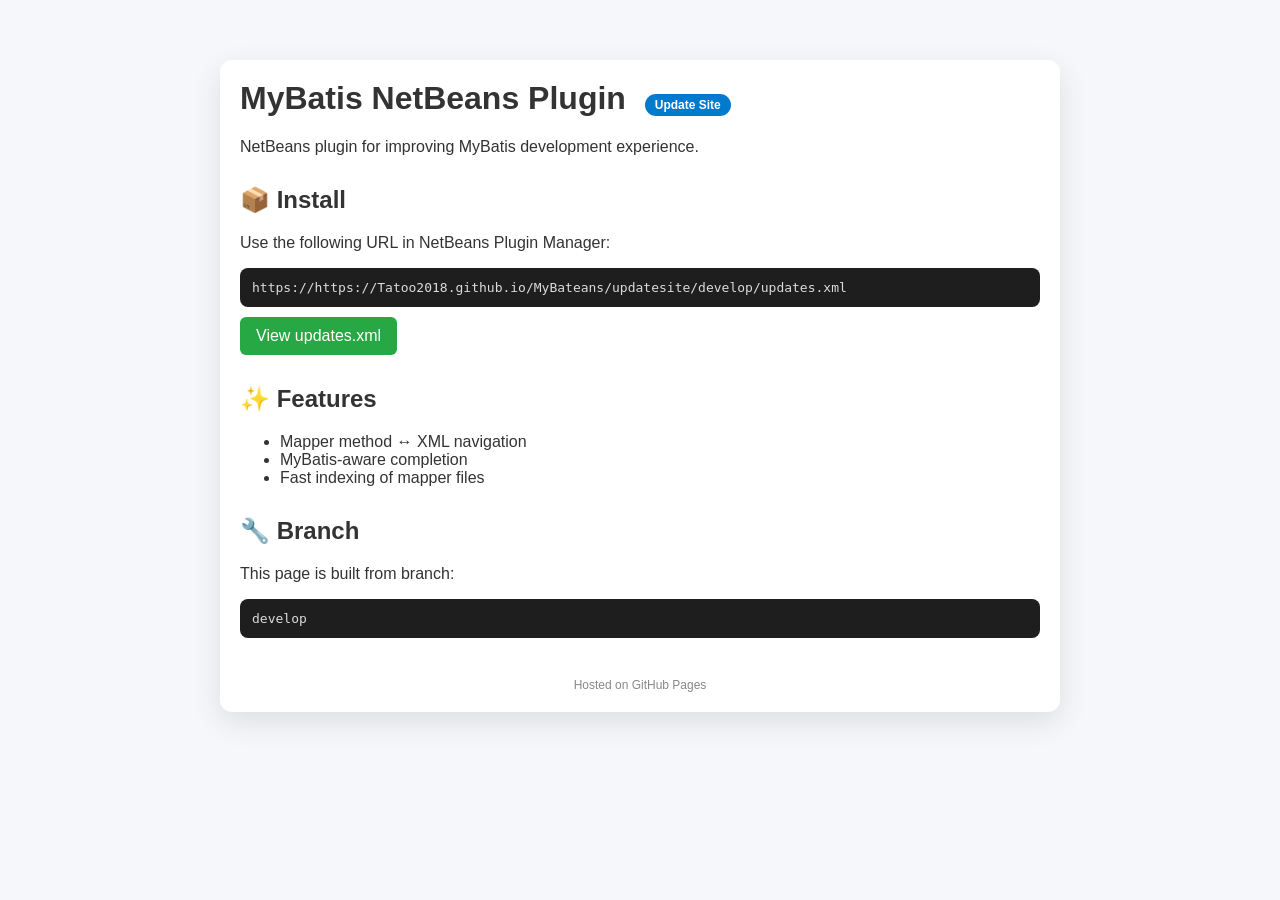
<file: updatesite/develop/index.html>
<!DOCTYPE html>
<html lang="en">
<head>
  <meta charset="UTF-8">
  <title>MyBatis NetBeans Plugin</title>
  <meta name="viewport" content="width=device-width, initial-scale=1.0">

  <style>
    body {
      font-family: -apple-system, BlinkMacSystemFont, "Segoe UI", Roboto, sans-serif;
      margin: 0;
      background: #f5f7fa;
      color: #333;
    }

    .container {
      max-width: 800px;
      margin: 60px auto;
      padding: 20px;
      background: white;
      border-radius: 12px;
      box-shadow: 0 10px 30px rgba(0,0,0,0.1);
    }

    h1 {
      margin-top: 0;
    }

    .badge {
      display: inline-block;
      padding: 4px 10px;
      background: #007acc;
      color: white;
      border-radius: 999px;
      font-size: 12px;
      margin-left: 10px;
    }

    .section {
      margin-top: 30px;
    }

    .code {
      background: #1e1e1e;
      color: #dcdcdc;
      padding: 12px;
      border-radius: 8px;
      font-family: monospace;
      overflow-x: auto;
    }

    a.button {
      display: inline-block;
      margin-top: 10px;
      padding: 10px 16px;
      background: #28a745;
      color: white;
      text-decoration: none;
      border-radius: 6px;
    }

    a.button:hover {
      background: #218838;
    }

    .footer {
      margin-top: 40px;
      font-size: 12px;
      color: #888;
      text-align: center;
    }
  </style>
</head>

<body>
  <div class="container">
    <h1>
      MyBatis NetBeans Plugin
      <span class="badge">Update Site</span>
    </h1>

    <p>
      NetBeans plugin for improving MyBatis development experience.
    </p>

    <div class="section">
      <h2>📦 Install</h2>
      <p>Use the following URL in NetBeans Plugin Manager:</p>

      <div class="code">
        https://https://Tatoo2018.github.io/MyBateans/updatesite/develop/updates.xml
      </div>

      <a class="button" href="updates.xml">View updates.xml</a>
    </div>

    <div class="section">
      <h2>✨ Features</h2>
      <ul>
        <li>Mapper method ↔ XML navigation</li>
        <li>MyBatis-aware completion</li>
        <li>Fast indexing of mapper files</li>
      </ul>
    </div>

    <div class="section">
      <h2>🔧 Branch</h2>
      <p>This page is built from branch:</p>
      <div class="code">develop</div>
    </div>

    <div class="footer">
      Hosted on GitHub Pages
    </div>
  </div>
</body>
</html>
</file>
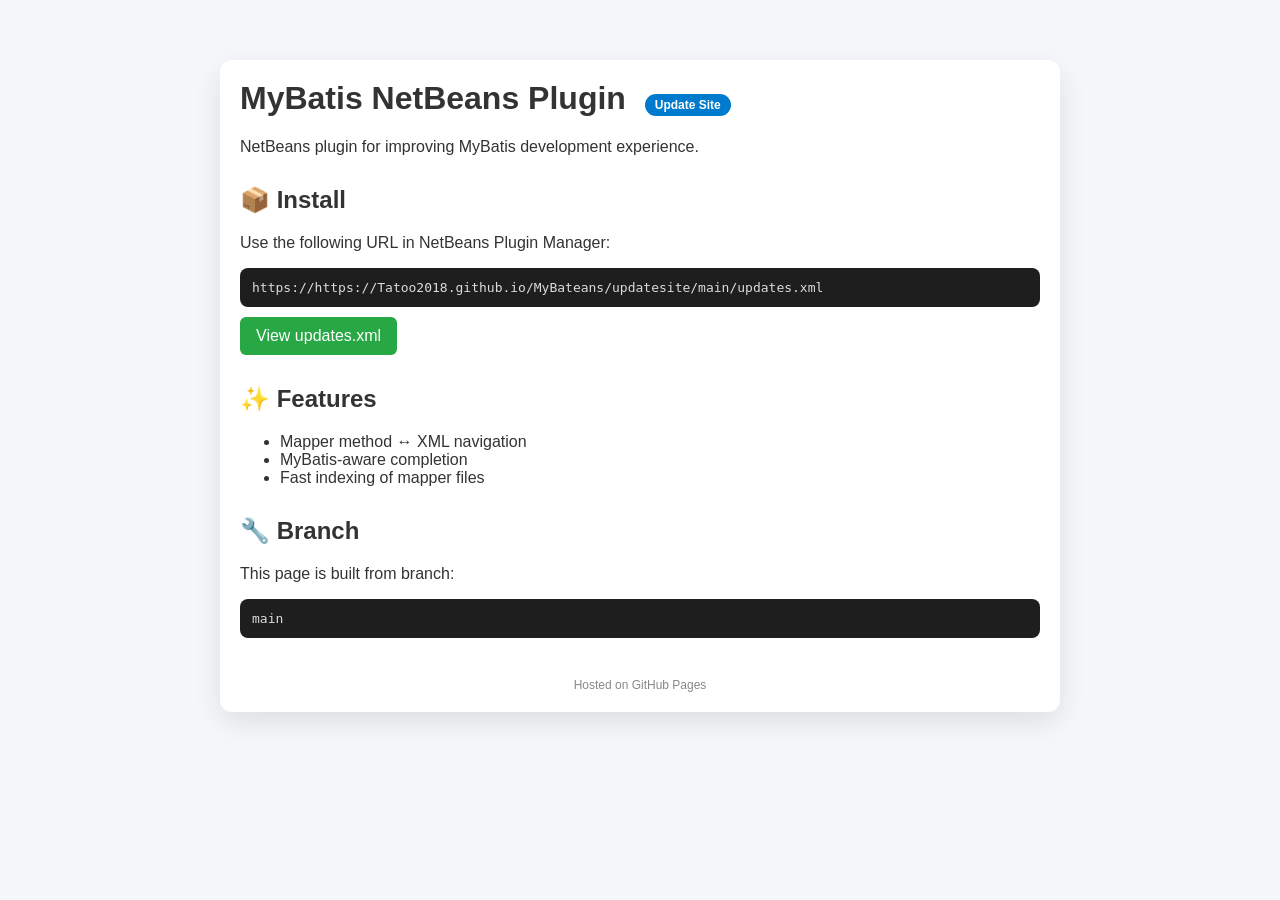
<file: updatesite/main/index.html>
<!DOCTYPE html>
<html lang="en">
<head>
  <meta charset="UTF-8">
  <title>MyBatis NetBeans Plugin</title>
  <meta name="viewport" content="width=device-width, initial-scale=1.0">

  <style>
    body {
      font-family: -apple-system, BlinkMacSystemFont, "Segoe UI", Roboto, sans-serif;
      margin: 0;
      background: #f5f7fa;
      color: #333;
    }

    .container {
      max-width: 800px;
      margin: 60px auto;
      padding: 20px;
      background: white;
      border-radius: 12px;
      box-shadow: 0 10px 30px rgba(0,0,0,0.1);
    }

    h1 {
      margin-top: 0;
    }

    .badge {
      display: inline-block;
      padding: 4px 10px;
      background: #007acc;
      color: white;
      border-radius: 999px;
      font-size: 12px;
      margin-left: 10px;
    }

    .section {
      margin-top: 30px;
    }

    .code {
      background: #1e1e1e;
      color: #dcdcdc;
      padding: 12px;
      border-radius: 8px;
      font-family: monospace;
      overflow-x: auto;
    }

    a.button {
      display: inline-block;
      margin-top: 10px;
      padding: 10px 16px;
      background: #28a745;
      color: white;
      text-decoration: none;
      border-radius: 6px;
    }

    a.button:hover {
      background: #218838;
    }

    .footer {
      margin-top: 40px;
      font-size: 12px;
      color: #888;
      text-align: center;
    }
  </style>
</head>

<body>
  <div class="container">
    <h1>
      MyBatis NetBeans Plugin
      <span class="badge">Update Site</span>
    </h1>

    <p>
      NetBeans plugin for improving MyBatis development experience.
    </p>

    <div class="section">
      <h2>📦 Install</h2>
      <p>Use the following URL in NetBeans Plugin Manager:</p>

      <div class="code">
        https://https://Tatoo2018.github.io/MyBateans/updatesite/main/updates.xml
      </div>

      <a class="button" href="updates.xml">View updates.xml</a>
    </div>

    <div class="section">
      <h2>✨ Features</h2>
      <ul>
        <li>Mapper method ↔ XML navigation</li>
        <li>MyBatis-aware completion</li>
        <li>Fast indexing of mapper files</li>
      </ul>
    </div>

    <div class="section">
      <h2>🔧 Branch</h2>
      <p>This page is built from branch:</p>
      <div class="code">main</div>
    </div>

    <div class="footer">
      Hosted on GitHub Pages
    </div>
  </div>
</body>
</html>
</file>
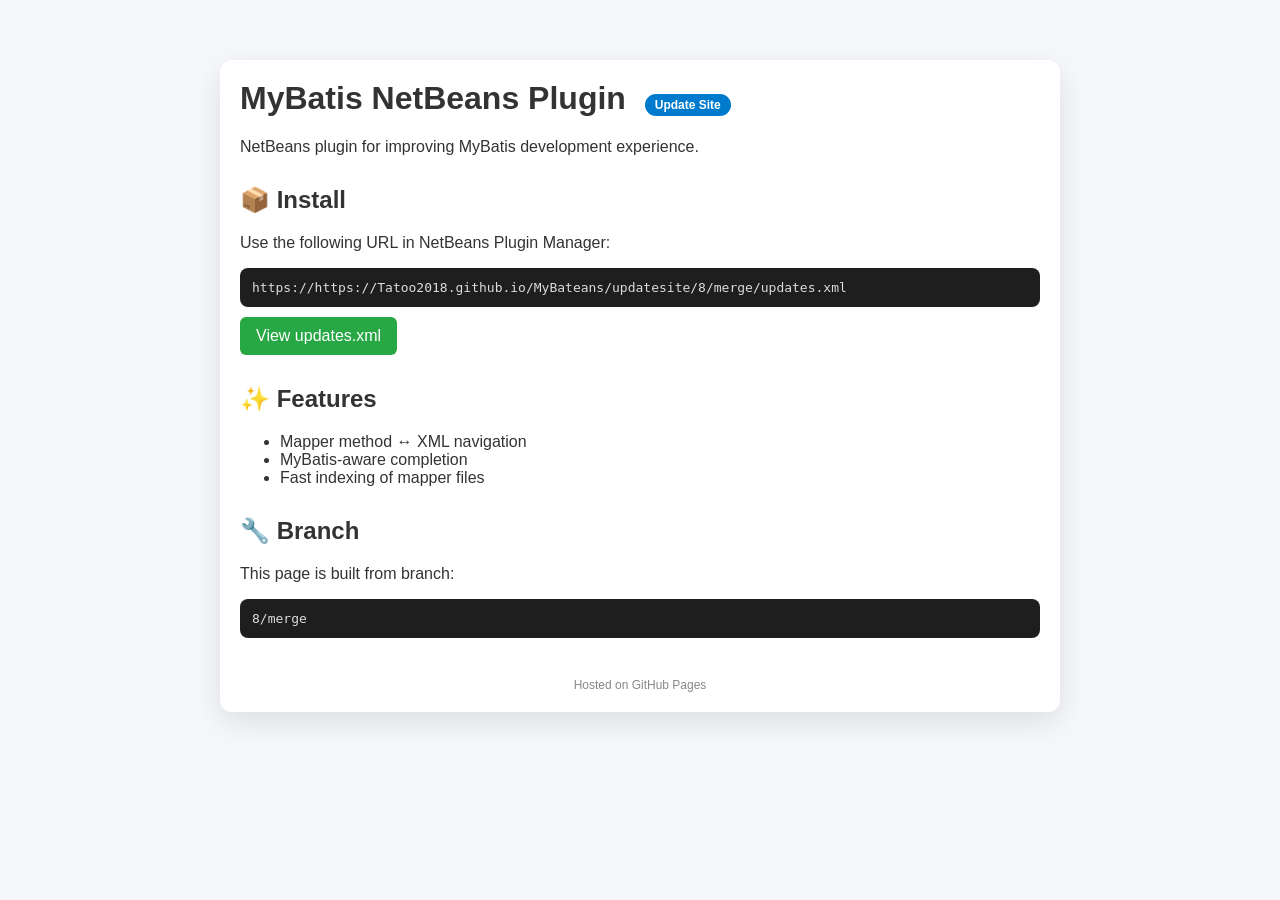
<file: updatesite/8/merge/index.html>
<!DOCTYPE html>
<html lang="en">
<head>
  <meta charset="UTF-8">
  <title>MyBatis NetBeans Plugin</title>
  <meta name="viewport" content="width=device-width, initial-scale=1.0">

  <style>
    body {
      font-family: -apple-system, BlinkMacSystemFont, "Segoe UI", Roboto, sans-serif;
      margin: 0;
      background: #f5f7fa;
      color: #333;
    }

    .container {
      max-width: 800px;
      margin: 60px auto;
      padding: 20px;
      background: white;
      border-radius: 12px;
      box-shadow: 0 10px 30px rgba(0,0,0,0.1);
    }

    h1 {
      margin-top: 0;
    }

    .badge {
      display: inline-block;
      padding: 4px 10px;
      background: #007acc;
      color: white;
      border-radius: 999px;
      font-size: 12px;
      margin-left: 10px;
    }

    .section {
      margin-top: 30px;
    }

    .code {
      background: #1e1e1e;
      color: #dcdcdc;
      padding: 12px;
      border-radius: 8px;
      font-family: monospace;
      overflow-x: auto;
    }

    a.button {
      display: inline-block;
      margin-top: 10px;
      padding: 10px 16px;
      background: #28a745;
      color: white;
      text-decoration: none;
      border-radius: 6px;
    }

    a.button:hover {
      background: #218838;
    }

    .footer {
      margin-top: 40px;
      font-size: 12px;
      color: #888;
      text-align: center;
    }
  </style>
</head>

<body>
  <div class="container">
    <h1>
      MyBatis NetBeans Plugin
      <span class="badge">Update Site</span>
    </h1>

    <p>
      NetBeans plugin for improving MyBatis development experience.
    </p>

    <div class="section">
      <h2>📦 Install</h2>
      <p>Use the following URL in NetBeans Plugin Manager:</p>

      <div class="code">
        https://https://Tatoo2018.github.io/MyBateans/updatesite/8/merge/updates.xml
      </div>

      <a class="button" href="updates.xml">View updates.xml</a>
    </div>

    <div class="section">
      <h2>✨ Features</h2>
      <ul>
        <li>Mapper method ↔ XML navigation</li>
        <li>MyBatis-aware completion</li>
        <li>Fast indexing of mapper files</li>
      </ul>
    </div>

    <div class="section">
      <h2>🔧 Branch</h2>
      <p>This page is built from branch:</p>
      <div class="code">8/merge</div>
    </div>

    <div class="footer">
      Hosted on GitHub Pages
    </div>
  </div>
</body>
</html>
</file>
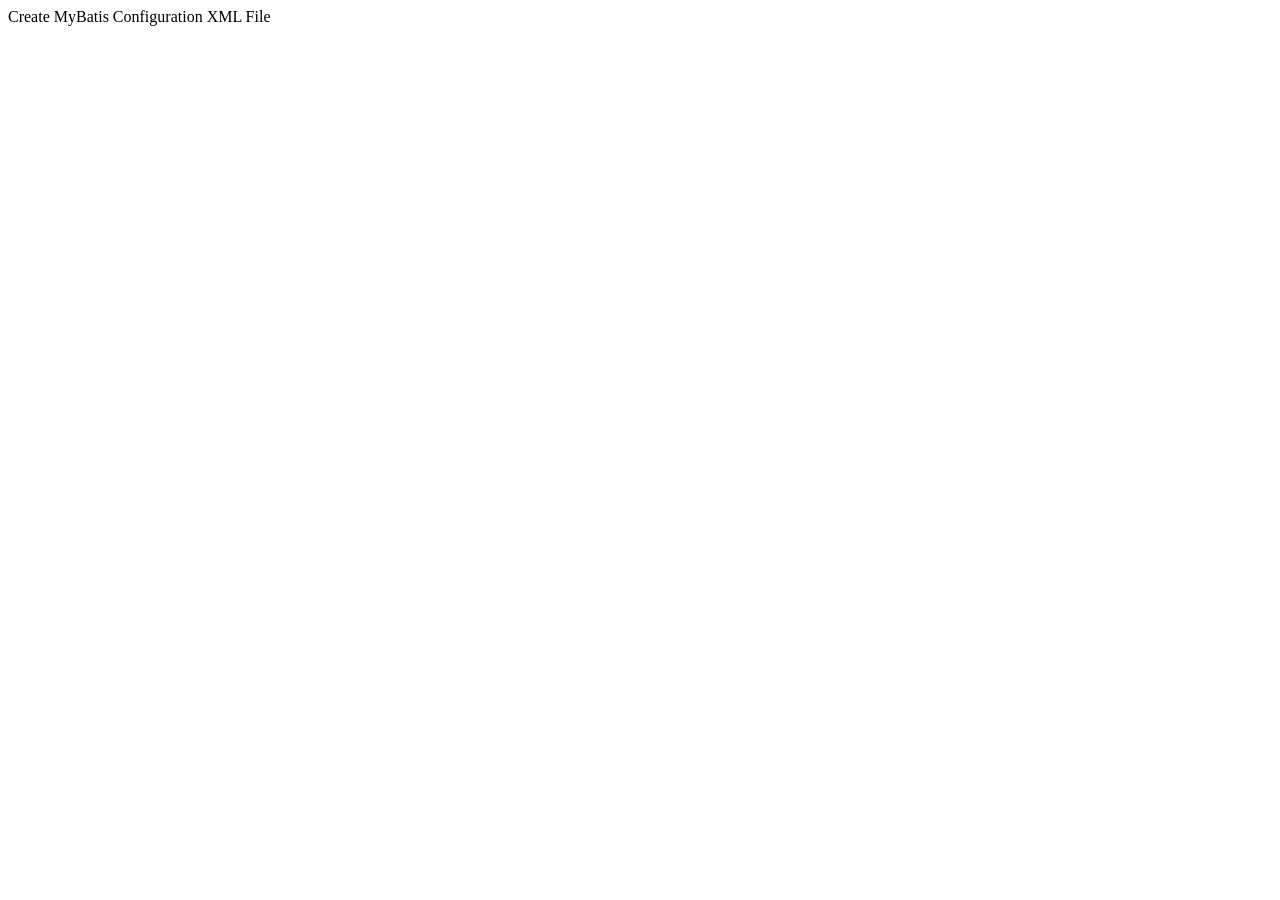
<file: com.jhappy.mybateans/src/main/resources/com/jhappy/mybateans/wizard/configxml/MyBatisConfigXml.html>
<!--
Click nbfs://nbhost/SystemFileSystem/Templates/Licenses/license-default.txt to change this license
Click nbfs://nbhost/SystemFileSystem/Templates/NetBeansModuleDevelopment-files/wizardDescription.html to edit this template
-->
<html>
    <head>
        <meta http-equiv="Content-Type" content="text/html; charset=UTF-8">
    </head>
    <body>
Create MyBatis Configuration XML File        
    </body>
</html>
</file>
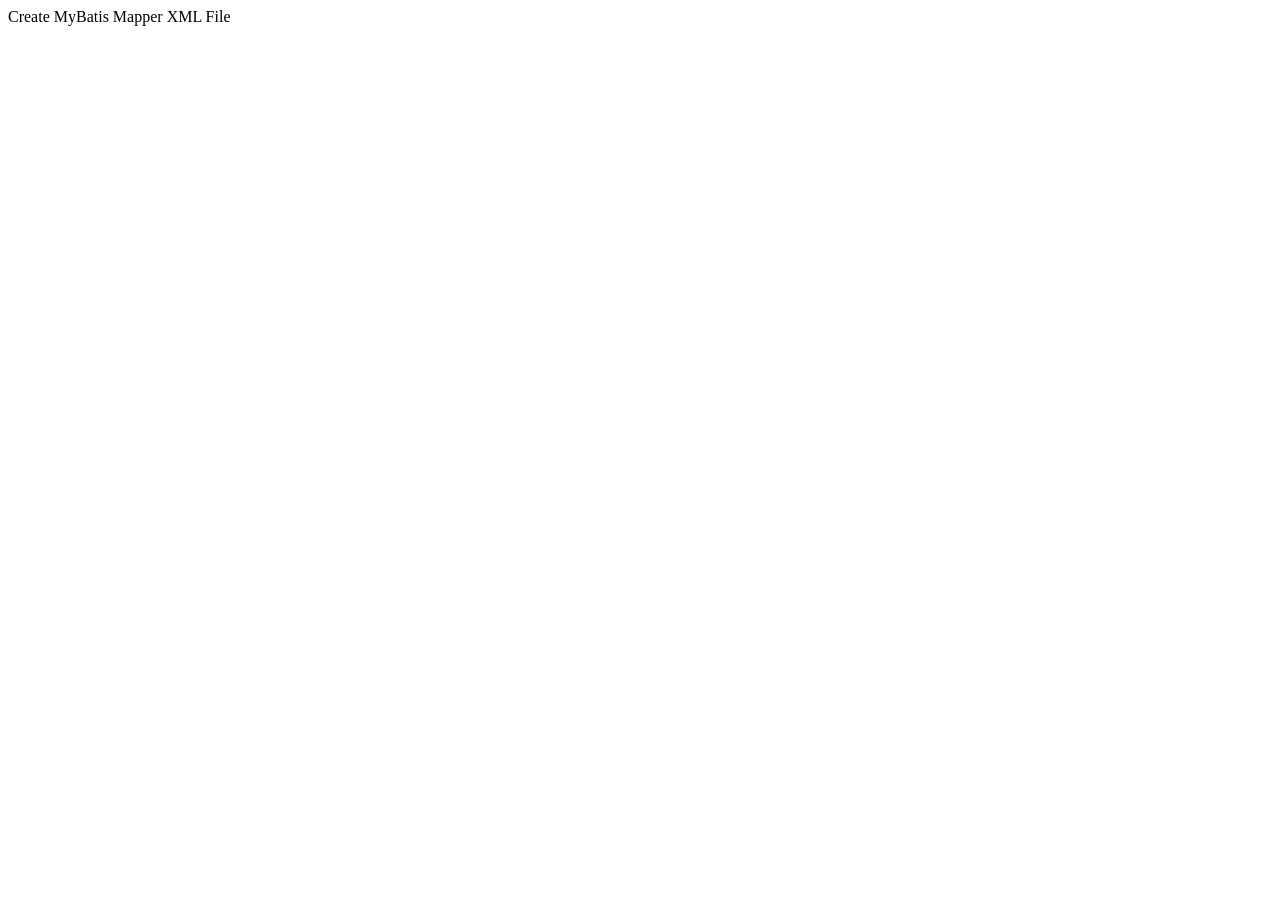
<file: com.jhappy.mybateans/src/main/resources/com/jhappy/mybateans/wizard/mapperxml/MyBatisMapperXml.html>
<!--
Click nbfs://nbhost/SystemFileSystem/Templates/Licenses/license-default.txt to change this license
Click nbfs://nbhost/SystemFileSystem/Templates/NetBeansModuleDevelopment-files/wizardDescription.html to edit this template
-->
<html>
    <head>
        <meta http-equiv="Content-Type" content="text/html; charset=UTF-8">
    </head>
    <body>
Create MyBatis Mapper XML File
    </body>
</html>
</file>
